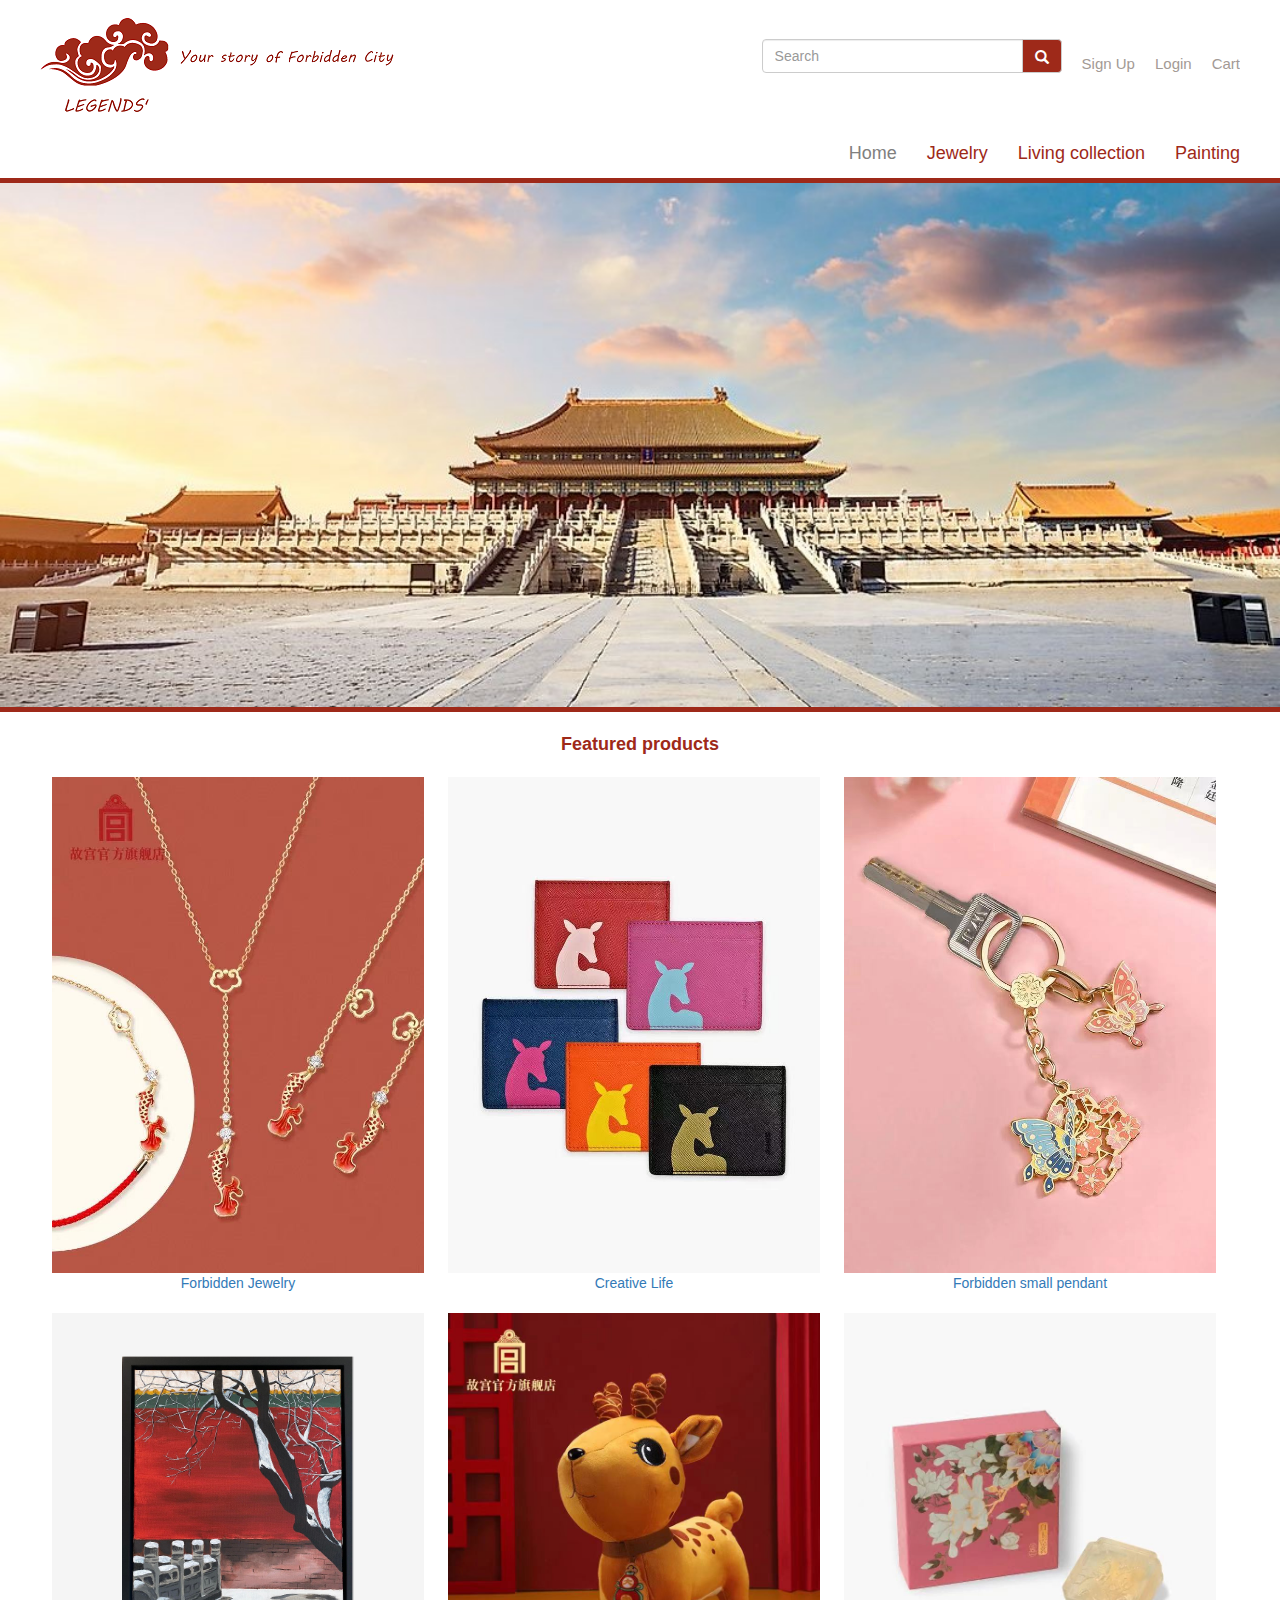
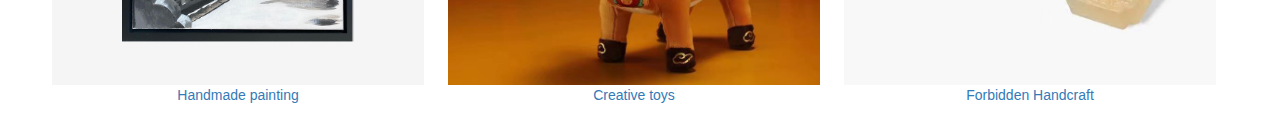
<file: index.html>
<!DOCTYPE>
<html>
<head>
<meta  content="text/html; charset=utf-8" />
<link type="text/css" rel="stylesheet" href="css/style.css"> 
<link rel="stylesheet" href="https://maxcdn.bootstrapcdn.com/bootstrap/3.4.1/css/bootstrap.min.css">
<title>Forbidden City</title>
</head>
<body >

	<div class="content">
		<div class="top_header">
			<div class="top_header_logo">
				<a href="index.html"><img src="images/logo.png" alt="logo"></a>
			</div>

			<div class="top_header_right">
				<ul>
					<a href=""><li class="top_header_right_LG" >Cart</li></a>
					<a href="/login"><li class="top_header_right_LG" >Login</li></a>
					<a href="/register"><li class="top_header_right_SU">Sign Up</li></a>
					<li>
						<form class="top_header_right_SR" id="search_box" action="Search.html" method="GET">
							<div class="input-group">
								<input type="text" class="form-control" placeholder="Search" name="search">
								<div class="input-group-btn">
									<button class="btn btn-default" type="submit">
										<i class="glyphicon glyphicon-search">
											<a href="Search.html"></a>
										</i>
									</button>
								</div>
							</div>
						</form>
					</li>

				</ul>
			</div>
		</div>
		
		<div class="header">
			<ul>
				<a href="paintings.html"><li>Painting</li></a>
				<a href="c.html"><li >Living collection</li></a>
				<a href="b.html"><li>Jewelry</li></a>
				<a href="index.html"><li  class="act">Home</li></a>
				
			</ul>
		</div>
	</div>
		
	<img src="images/7.jpg" class="banner">

	<div class="content">
		<p class="t2" >Featured products</p>
		
		<ul class="list">
			<li><img src="images/1.jpg" class="img" ><a href="b.html">Forbidden Jewelry</li></a>
			<li><img src="images/6.jpg" class="img" ><a href="c.html">Creative Life</li></a> 
			<li><img src="images/3.jpg" class="img" ><a href="c.html">Forbidden small pendant</li></a>
			<li><img src="images/42.jpg" class="img"><a href="paintings.html" >Handmade painting</li></a>
			<li><img src="images/2.jpg" class="img"><a href="c.html" >Creative toys</li>
			<li><img src="images/5.jpg" class="img"><a href="c.html" >Forbidden Handcraft</li>
		</ul>
		  
		
		
			</div>
		</footer>
	</div>
</body>
</html>
</file>
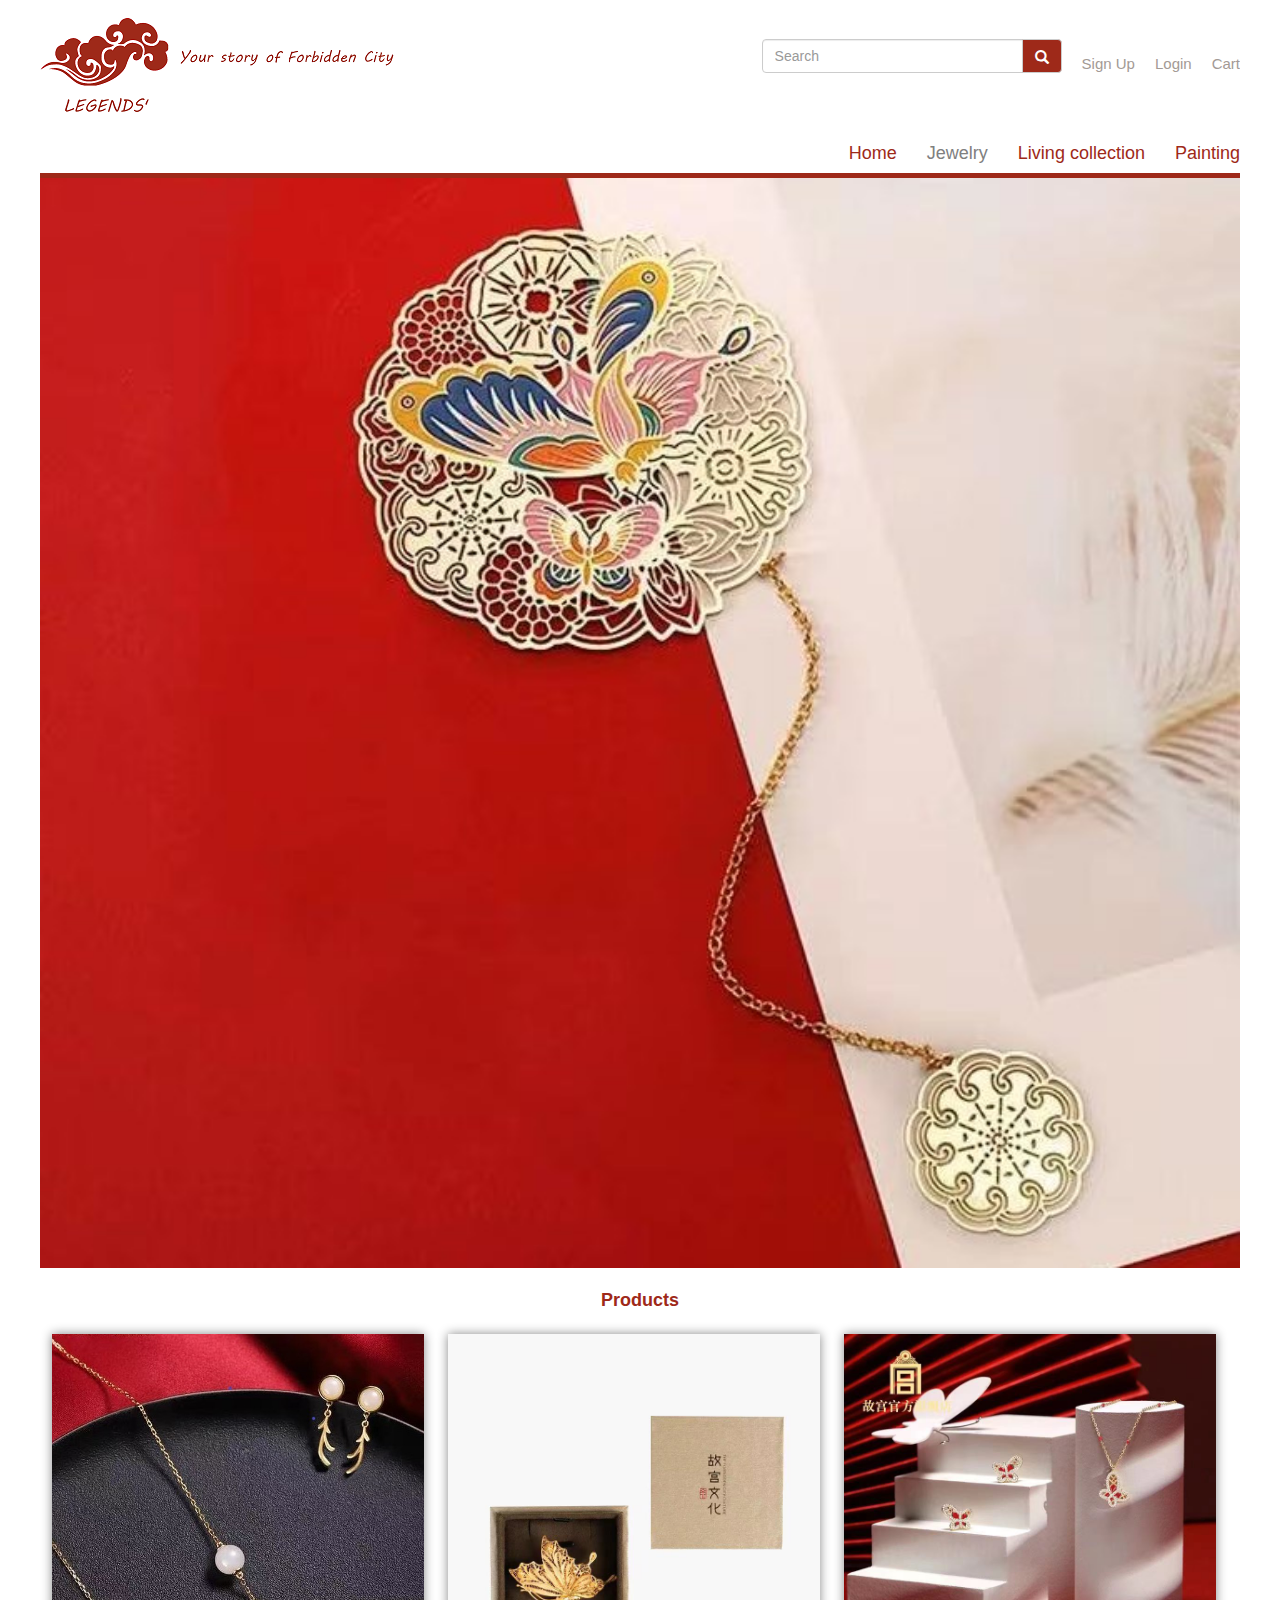
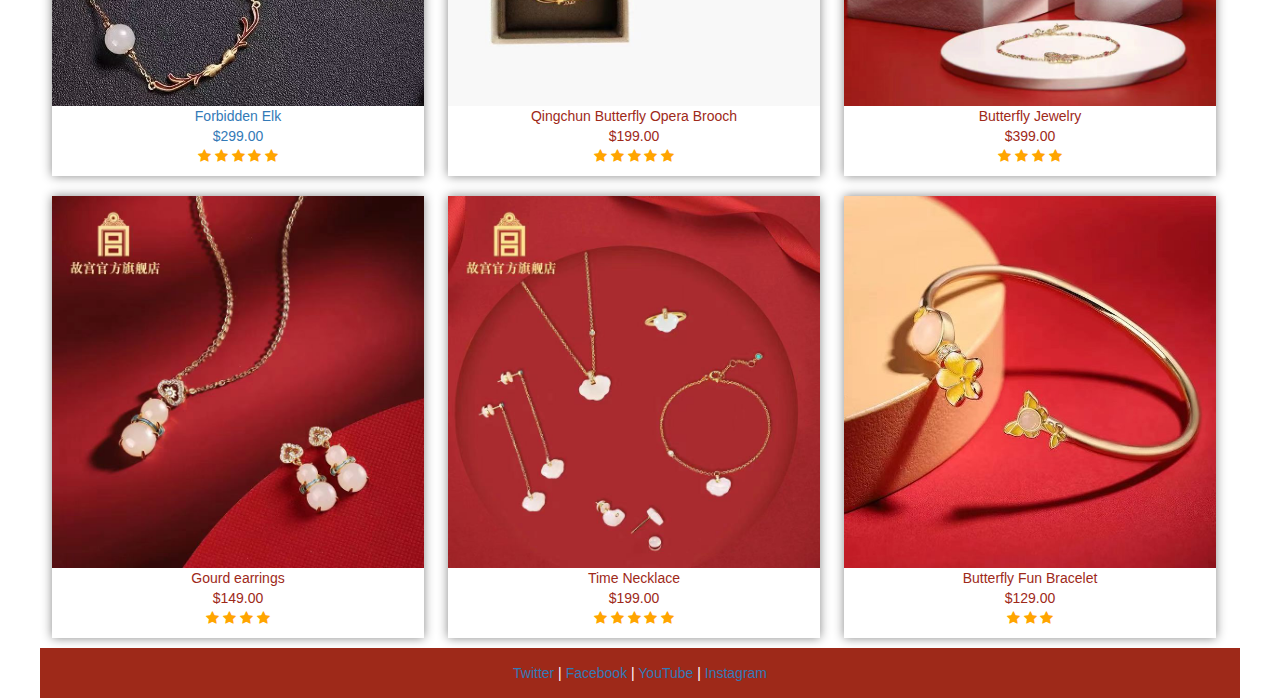
<file: b.html>
<!DOCTYPE>
<html>
<head>
<meta  content="text/html; charset=utf-8" />
<link type="text/css" rel="stylesheet" href="css/style.css"> 
<link rel="stylesheet" href="https://cdnjs.cloudflare.com/ajax/libs/font-awesome/4.7.0/css/font-awesome.min.css">
<link rel="stylesheet" href="https://maxcdn.bootstrapcdn.com/bootstrap/3.4.1/css/bootstrap.min.css">
<title>Forbiten City - Jewelry</title>
</head>
<body >
	<div class="content">
		<div class="top_header">
			<div class="top_header_logo">
				<a href="index.html"><img src="images/logo.png" alt="logo"></a>
			</div>

			<div class="top_header_right">
				<ul>
					<a href=""><li class="top_header_right_LG" >Cart</li></a>
					<a href="/login"><li class="top_header_right_LG" >Login</li></a>
					<a href="/register"><li class="top_header_right_SU">Sign Up</li></a>
					<li>
						<form class="top_header_right_SR" id="search_box" action="Search.html" method="GET">
							<div class="input-group">
								<input type="text" class="form-control" placeholder="Search" name="search">
								<div class="input-group-btn">
									<button class="btn btn-default" type="submit">
										<i class="glyphicon glyphicon-search">
											<a href="Search.html"></a>
										</i>
									</button>
								</div>
							</div>
						</form>
					</li>

				</ul>
			</div>
		</div>
		
		<div class="header b">
			<ul>
				<a href="paintings.html"><li>Painting</li></a>
				<a href="c.html"><li >Living collection</li></a>
				<a href="b.html"><li class="act">Jewelry</li></a>
				<a href="index.html"><li>Home</li></a>
				
			</ul>
		</div>
		<img src="images/26.jpg" class="img">

		<p class="t2" >Products</p>
		<ul class="list z">
			<li><img src="images/15.jpg" class="img"><a href="Elk.html">Forbidden Elk<br>$299.00<br>
				<span class="fa fa-star checked"></span>
				<span class="fa fa-star checked"></span>
				<span class="fa fa-star checked"></span>
				<span class="fa fa-star checked"></span>
				<span class="fa fa-star checked"></span>
			</li>
			<li><img src="images/9.jpg" class="img">Qingchun Butterfly Opera Brooch<br>$199.00<br>				
				<span class="fa fa-star checked"></span>
				<span class="fa fa-star checked"></span>
				<span class="fa fa-star checked"></span>
				<span class="fa fa-star checked"></span>
				<span class="fa fa-star checked"></span>
			</li>
			<li><img src="images/17.jpg" class="img" >Butterfly Jewelry<br>$399.00<br>
				<span class="fa fa-star checked"></span>
				<span class="fa fa-star checked"></span>
				<span class="fa fa-star checked"></span>
				<span class="fa fa-star checked"></span>
			</li>
			<li><img src="images/19.jpg" class="img" >Gourd earrings<br>$149.00<br>
				<span class="fa fa-star checked"></span>
				<span class="fa fa-star checked"></span>
				<span class="fa fa-star checked"></span>
				<span class="fa fa-star checked"></span>
			</li>
			<li><img src="images/23.jpg" class="img" >Time Necklace<br>$199.00<br>
				<span class="fa fa-star checked"></span>
				<span class="fa fa-star checked"></span>
				<span class="fa fa-star checked"></span>
				<span class="fa fa-star checked"></span>
				<span class="fa fa-star checked"></span>
			</li>
			<li><img src="images/24.jpg" class="img" >Butterfly Fun Bracelet<br>$129.00<br>
				<span class="fa fa-star checked"></span>
				<span class="fa fa-star checked"></span>
				<span class="fa fa-star checked"></span>
			</li>
		</ul>
		 <!-- footer bar -->
		 <footer>
			<div class="gcs-footer">
				<div class="footer-top">
					<a href="#">Twitter</a> |
					<a href="#">Facebook</a> |
					<a href="#">YouTube</a> |
					<a href="#">Instagram</a>
				</div>
				<p>Copyright &copy; Forbidden City</p>
	</div>
</body>
</html>
</file>
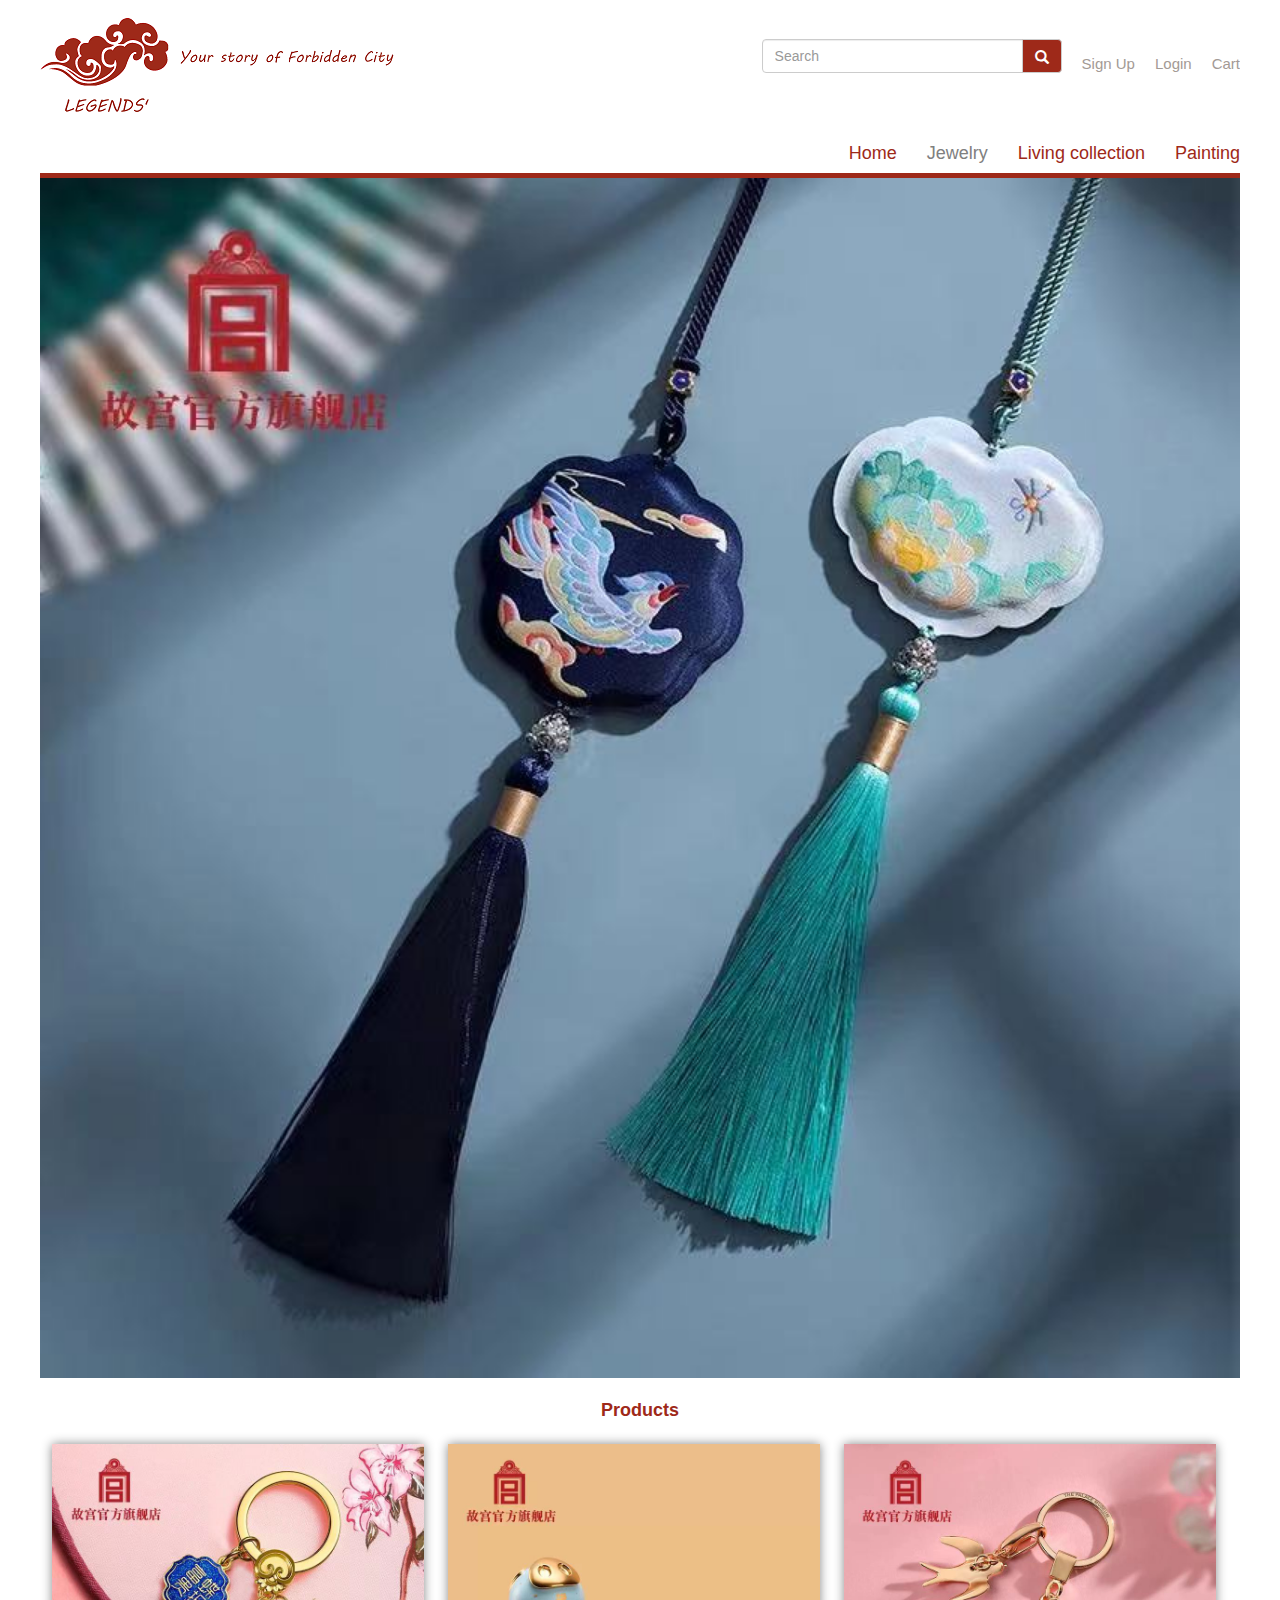
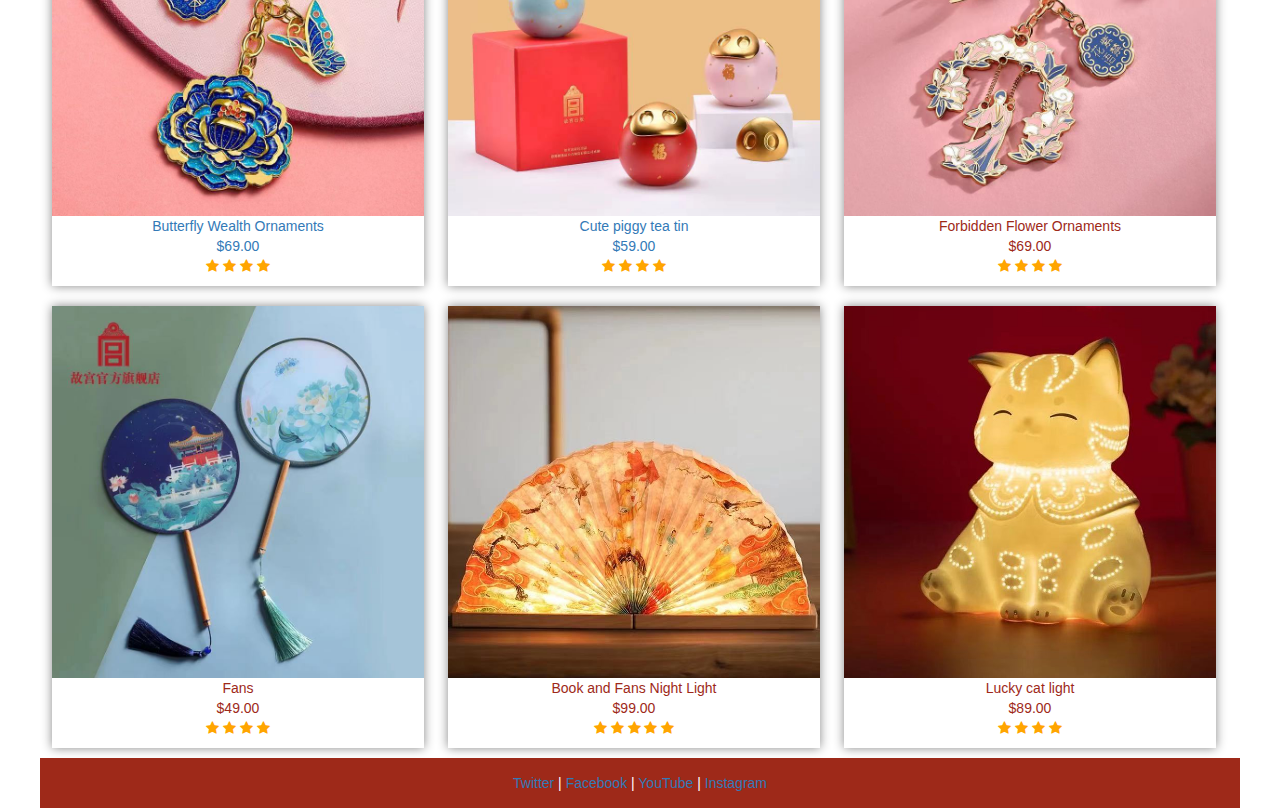
<file: c.html>
<!DOCTYPE>
<html>
<head>
<meta  content="text/html; charset=utf-8" />
<link type="text/css" rel="stylesheet" href="css/style.css"> 
<link rel="stylesheet" href="https://cdnjs.cloudflare.com/ajax/libs/font-awesome/4.7.0/css/font-awesome.min.css">
<link rel="stylesheet" href="https://maxcdn.bootstrapcdn.com/bootstrap/3.4.1/css/bootstrap.min.css">
<title>Forbidden City - Living Collection</title>
</head>
<body >
	<div class="content">
		<div class="top_header">
			<div class="top_header_logo">
				<a href="index.html"><img src="images/logo.png" alt="logo"></a>
			</div>

			<div class="top_header_right">
				<ul>
					<a href=""><li class="top_header_right_LG" >Cart</li></a>
					<a href="/login"><li class="top_header_right_LG" >Login</li></a>
					<a href="/register"><li class="top_header_right_SU">Sign Up</li></a>
					<li>
						<form class="top_header_right_SR" id="search_box" action="Search.html" method="GET">
							<div class="input-group">
								<input type="text" class="form-control" placeholder="Search" name="search">
								<div class="input-group-btn">
									<button class="btn btn-default" type="submit">
										<i class="glyphicon glyphicon-search">
											<a href="Search.html"></a>
										</i>
									</button>
								</div>
							</div>
						</form>
					</li>

				</ul>
			</div>
		</div>
		
		<div class="header b">
			<ul>
				<a href="paintings.html"><li>Painting</li></a>
				<a href="c.html"><li >Living collection</li></a>
				<a href="b.html"><li class="act">Jewelry</li></a>
				<a href="index.html"><li>Home</li></a>
				
			</ul>
		</div>
		<img src="images/40.jpg" class="img">
		<p class="t2" >Products</p>
		
		
		<ul class="list z">
			
			<li><img src="images/8.jpg" class="img"><a href="j.html">Butterfly Wealth Ornaments<br>$69.00<br>
				<span class="fa fa-star checked"></span>
				<span class="fa fa-star checked"></span>
				<span class="fa fa-star checked"></span>
				<span class="fa fa-star checked"></span>
			</li></a>
			<li><img src="images/20.jpg" class="img" ><a href="v.html">Cute piggy tea tin<br>$59.00<br>
				<span class="fa fa-star checked"></span>
				<span class="fa fa-star checked"></span>
				<span class="fa fa-star checked"></span>
				<span class="fa fa-star checked"></span>
			</li></a>
			<li><img src="images/10.jpg" class="img">Forbidden Flower Ornaments<br>$69.00<br>
				<span class="fa fa-star checked"></span>
				<span class="fa fa-star checked"></span>
				<span class="fa fa-star checked"></span>
				<span class="fa fa-star checked"></span>
			</li>
			<li><img src="images/25.jpg" class="img" >Fans<br>$49.00<br>
				<span class="fa fa-star checked"></span>
				<span class="fa fa-star checked"></span>
				<span class="fa fa-star checked"></span>
				<span class="fa fa-star checked"></span>
			</li>
			<li><img src="images/16.jpg" class="img">Book and Fans Night Light<br>$99.00<br>
				<span class="fa fa-star checked"></span>
				<span class="fa fa-star checked"></span>
				<span class="fa fa-star checked"></span>
				<span class="fa fa-star checked"></span>
				<span class="fa fa-star checked"></span>
			</li>
			<li><img src="images/22.jpg" class="img">Lucky cat light<br>$89.00<br>
				<span class="fa fa-star checked"></span>
				<span class="fa fa-star checked"></span>
				<span class="fa fa-star checked"></span>
				<span class="fa fa-star checked"></span>
			</li>

		</ul>
		 <!-- footer bar -->
		 <footer>
			<div class="gcs-footer">
				<div class="footer-top">
					<a href="#">Twitter</a> |
					<a href="#">Facebook</a> |
					<a href="#">YouTube</a> |
					<a href="#">Instagram</a>
				</div>
				<p>Copyright &copy; Forbidden City</p>
	</div>
</body>
</html>
</file>
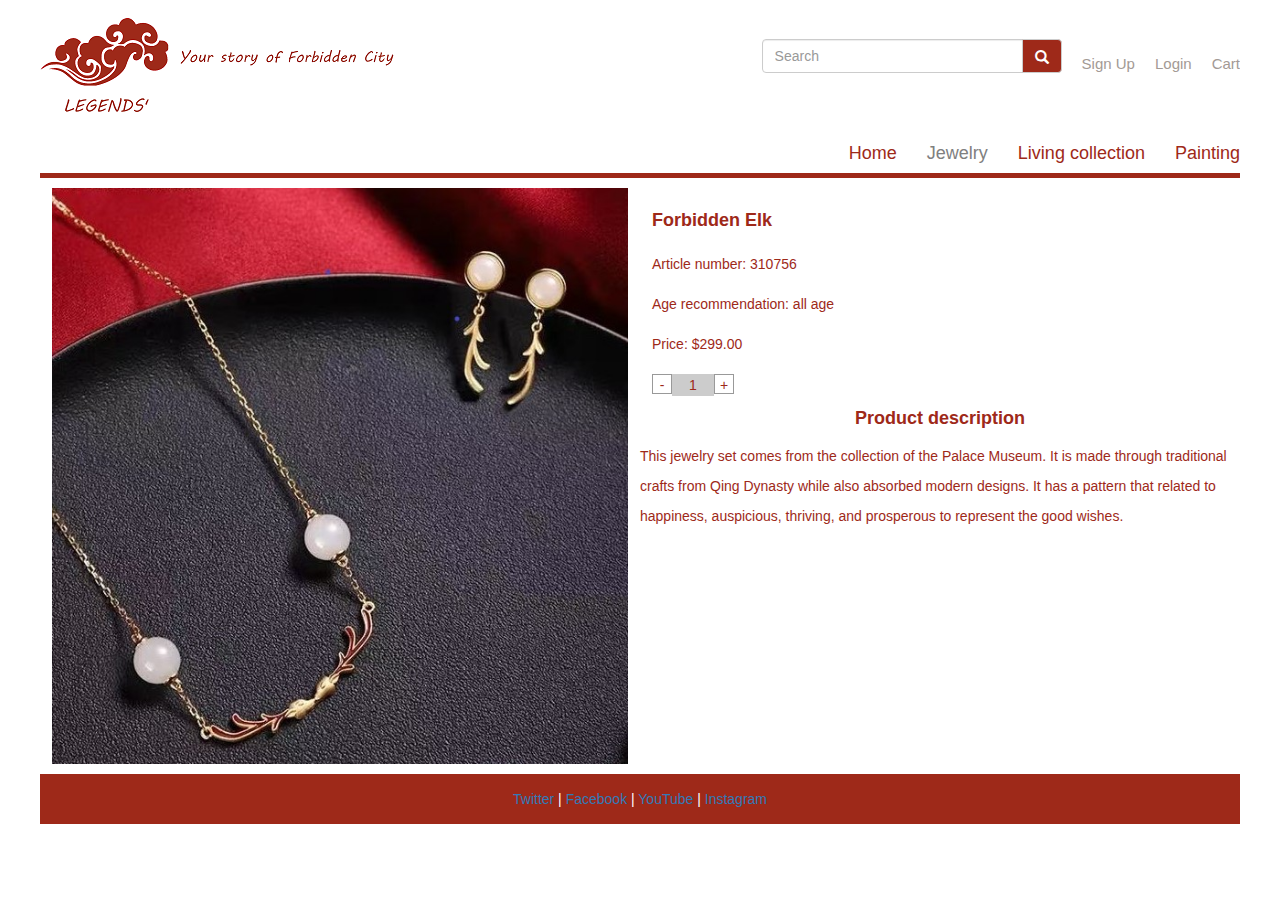
<file: elk.html>
<!DOCTYPE>
<html>
<head>
<meta  content="text/html; charset=utf-8" />
<link type="text/css" rel="stylesheet" href="css/style.css"> 
<link rel="stylesheet" href="https://cdnjs.cloudflare.com/ajax/libs/font-awesome/4.7.0/css/font-awesome.min.css">
<link rel="stylesheet" href="https://maxcdn.bootstrapcdn.com/bootstrap/3.4.1/css/bootstrap.min.css">
<title>Forbidden City - Forbidden Elk</title>
</head>
<body >
	<div class="content">
		<div class="top_header">
			<div class="top_header_logo">
				<a href="index.html"><img src="images/logo.png" alt="logo"></a>
			</div>

			<div class="top_header_right">
				<ul>
					<a href=""><li class="top_header_right_LG" >Cart</li></a>
					<a href="/login"><li class="top_header_right_LG" >Login</li></a>
					<a href="/register"><li class="top_header_right_SU">Sign Up</li></a>
					<li>
						<form class="top_header_right_SR" id="search_box" action="Search.html" method="GET">
							<div class="input-group">
								<input type="text" class="form-control" placeholder="Search" name="search">
								<div class="input-group-btn">
									<button class="btn btn-default" type="submit">
										<i class="glyphicon glyphicon-search">
											<a href="Search.html"></a>
										</i>
									</button>
								</div>
							</div>
						</form>
					</li>

				</ul>
			</div>
		</div>
		
		<div class="header b">
			<ul>
				<a href="paintings.html"><li >Painting</li></a>
				<a href="c.html"><li >Living collection</li></a>
				<a href="b.html"><li  class="act">Jewelry</li></a>
				<a href="index.html"><li >Home</li></a>
				
			</ul>
		</div>
		
		<div class="pr">
			<div class="duct">
				<img src="images/15.jpg" class="img">
			</div>
			<div class="duct">
				<p class="t1" >Forbidden Elk</p>
				<p>Article number: 310756</p>
				<p>Age recommendation: all age</p>
				<p>Price: $299.00 </p>
				<p><span>-</span><input value="1"><span>+</span></p>
			</div>
		</div>
		<p class="t2" >Product description</p>
		<p class="text">This jewelry set comes from the collection of the Palace Museum. It is made through traditional crafts from Qing Dynasty while also absorbed modern designs. 
                        It has a pattern that related to happiness, auspicious, thriving, and prosperous to represent the good wishes.
        </p>
		 <!-- footer bar -->
		 <footer>
			<div class="gcs-footer">
				<div class="footer-top">
					<a href="#">Twitter</a> |
					<a href="#">Facebook</a> |
					<a href="#">YouTube</a> |
					<a href="#">Instagram</a>
				</div>
				<p>Copyright &copy; Forbidden City</p>
	</div>
</body>
</html>
</file>
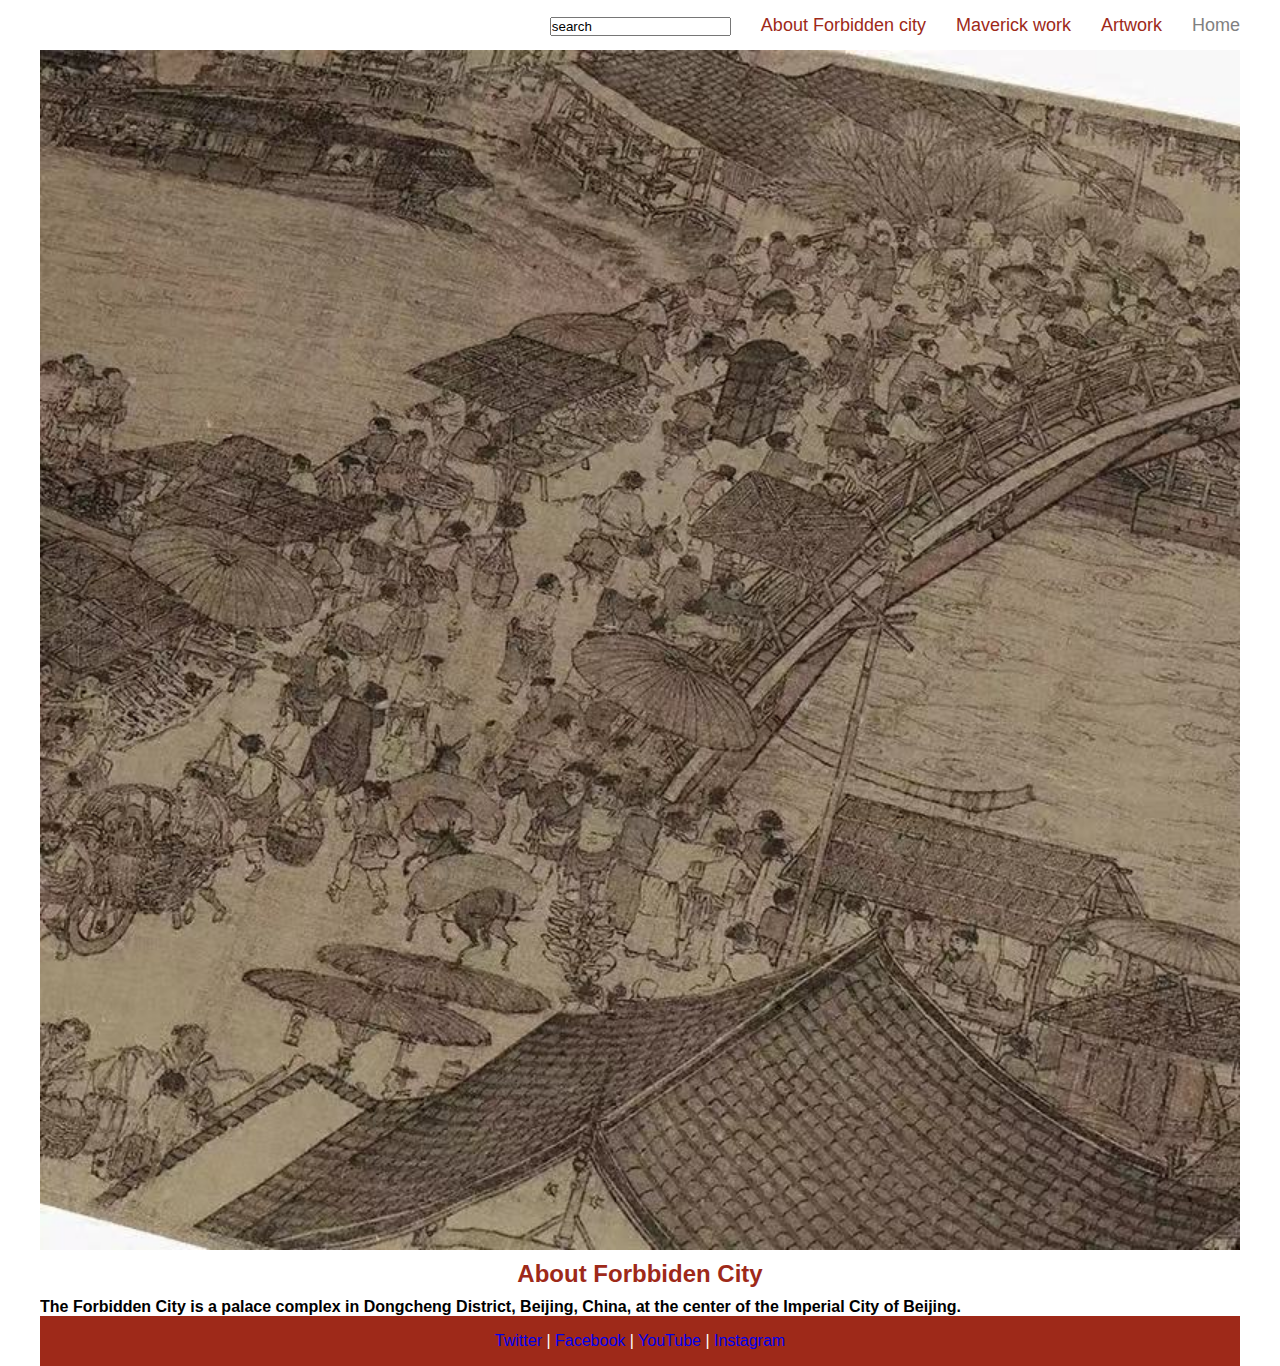
<file: f.html>
<!DOCTYPE>
<html>
<head>
<meta  content="text/html; charset=utf-8" />
<link type="text/css" rel="stylesheet" href="css/style.css"> 
<title>Forbidden City</title>
</head>
<body >
	<div class="content">
		
		<div class="header">
			<ul>
				<a href="index.html"><li  class="act">Home</li></a>
				<a href="b.html"><li>               Artwork                  </li></a>
				<a href="c.html"><li >               Maverick work                 </li></a>
				<a href="f.html"><li>              About Forbidden city             </li></a>
				<a href="#"><li><input value="search"></li></a>
				
				
			</ul>
		</div>
		<img src="images/30.jpg" class="img">
		<marqueen direction="left"><h2>
		About Forbbiden City</h2></marqueen>
		<h4>The Forbidden City is a palace complex in Dongcheng District, Beijing, China, at the center of the Imperial City of Beijing. </h4>
		<p 

		</p>
		
		 <!-- footer bar -->
		 <footer>
			<div class="gcs-footer">
				<div class="footer-top">
					<a href="#">Twitter</a> |
					<a href="#">Facebook</a> |
					<a href="#">YouTube</a> |
					<a href="#">Instagram</a>
				</div>
				<p>Copyright &copy; Forbidden City</p>
	</div>
</body>
</html>
</file>
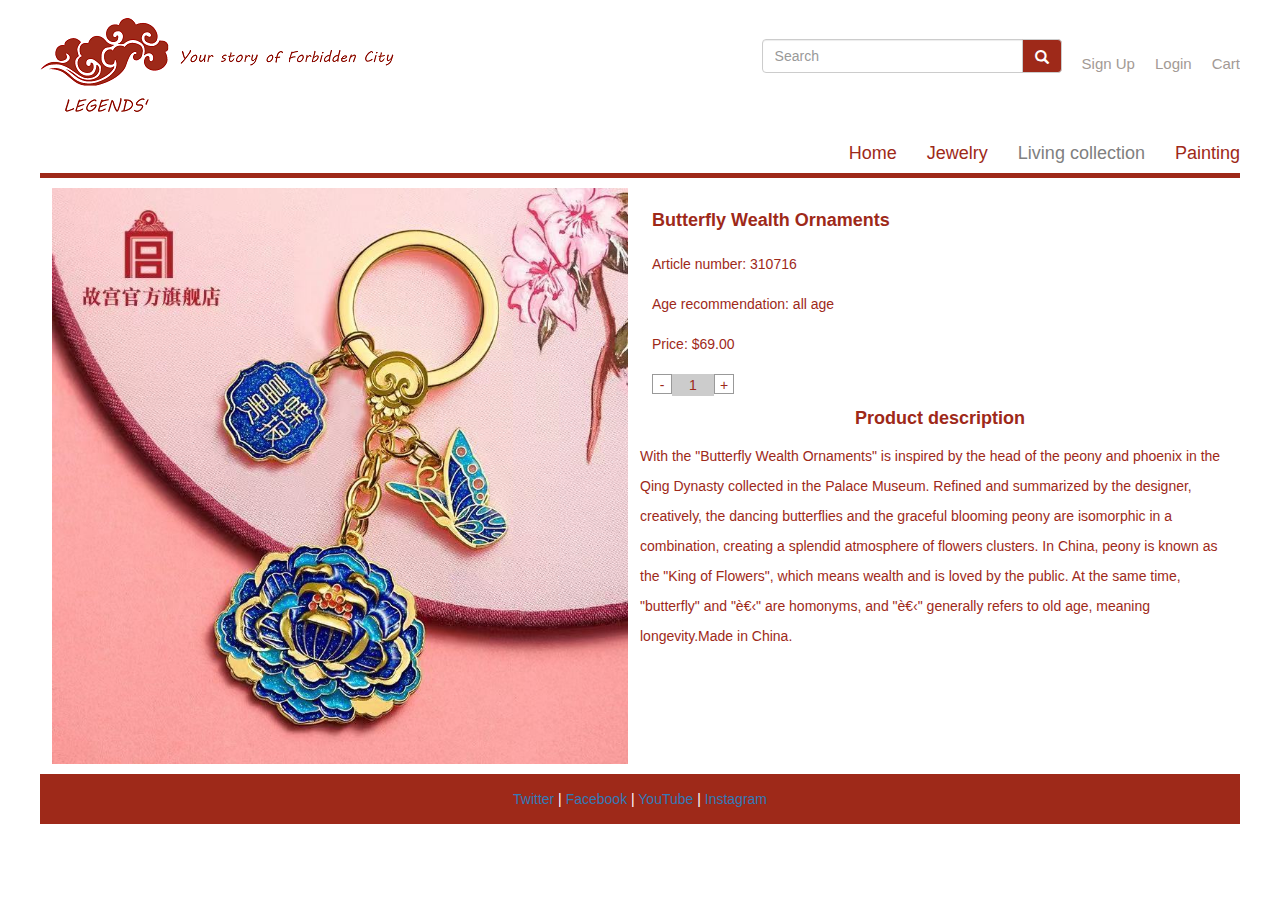
<file: j.html>
<!DOCTYPE>
<html>
<head>
<meta  content="text/html; charset=utf-8" />
<link type="text/css" rel="stylesheet" href="css/style.css"> 
<link rel="stylesheet" href="https://cdnjs.cloudflare.com/ajax/libs/font-awesome/4.7.0/css/font-awesome.min.css">
<link rel="stylesheet" href="https://maxcdn.bootstrapcdn.com/bootstrap/3.4.1/css/bootstrap.min.css">
<title>Forbidden City - Butterfly Wealth Ornaments</title>
</head>
<body >
	<div class="content">
		<div class="top_header">
			<div class="top_header_logo">
				<a href="index.html"><img src="images/logo.png" alt="logo"></a>
			</div>

			<div class="top_header_right">
				<ul>
					<a href=""><li class="top_header_right_LG" >Cart</li></a>
					<a href="/login"><li class="top_header_right_LG" >Login</li></a>
					<a href="/register"><li class="top_header_right_SU">Sign Up</li></a>
					<li>
						<form class="top_header_right_SR" id="search_box" action="Search.html" method="GET">
							<div class="input-group">
								<input type="text" class="form-control" placeholder="Search" name="search">
								<div class="input-group-btn">
									<button class="btn btn-default" type="submit">
										<i class="glyphicon glyphicon-search">
											<a href="Search.html"></a>
										</i>
									</button>
								</div>
							</div>
						</form>
					</li>

				</ul>
			</div>
		</div>
		
		<div class="header b">
			<ul>
				<a href="paintings.html"><li >Painting</li></a>
				<a href="c.html"><li  class="act">Living collection</li></a>
				<a href="b.html"><li>Jewelry</li></a>
				<a href="index.html"><li >Home</li></a>
				
			</ul>
		</div>
		
		<div class="pr">
			<div class="duct">
				<img src="images/8.jpg" class="img">
			</div>
			<div class="duct">
				<p class="t1" >Butterfly Wealth Ornaments</p>
				<p>Article number: 310716</p>
				<p>Age recommendation: all age</p>
				<p>Price: $69.00 </p>
				<p><span>-</span><input value="1"><span>+</span></p>
			</div>
		</div>
		<p class="t2" >Product description</p>
		<p class="text">With the "Butterfly Wealth Ornaments" is inspired by the head of the peony and phoenix in the Qing Dynasty collected in the Palace Museum. Refined and summarized by the designer, creatively,
			 the dancing butterflies and the graceful blooming peony are isomorphic in a combination, creating a splendid atmosphere of flowers clusters.
			In China, peony is known as the "King of Flowers", which means wealth and is loved by the public. 
			At the same time, "butterfly" and "耋" are homonyms, and "耋" generally refers to old age, meaning longevity.Made in China.</p>
		 <!-- footer bar -->
		 <footer>
			<div class="gcs-footer">
				<div class="footer-top">
					<a href="#">Twitter</a> |
					<a href="#">Facebook</a> |
					<a href="#">YouTube</a> |
					<a href="#">Instagram</a>
				</div>
				<p>Copyright &copy; Forbidden City</p>
	</div>
</body>
</html>
</file>
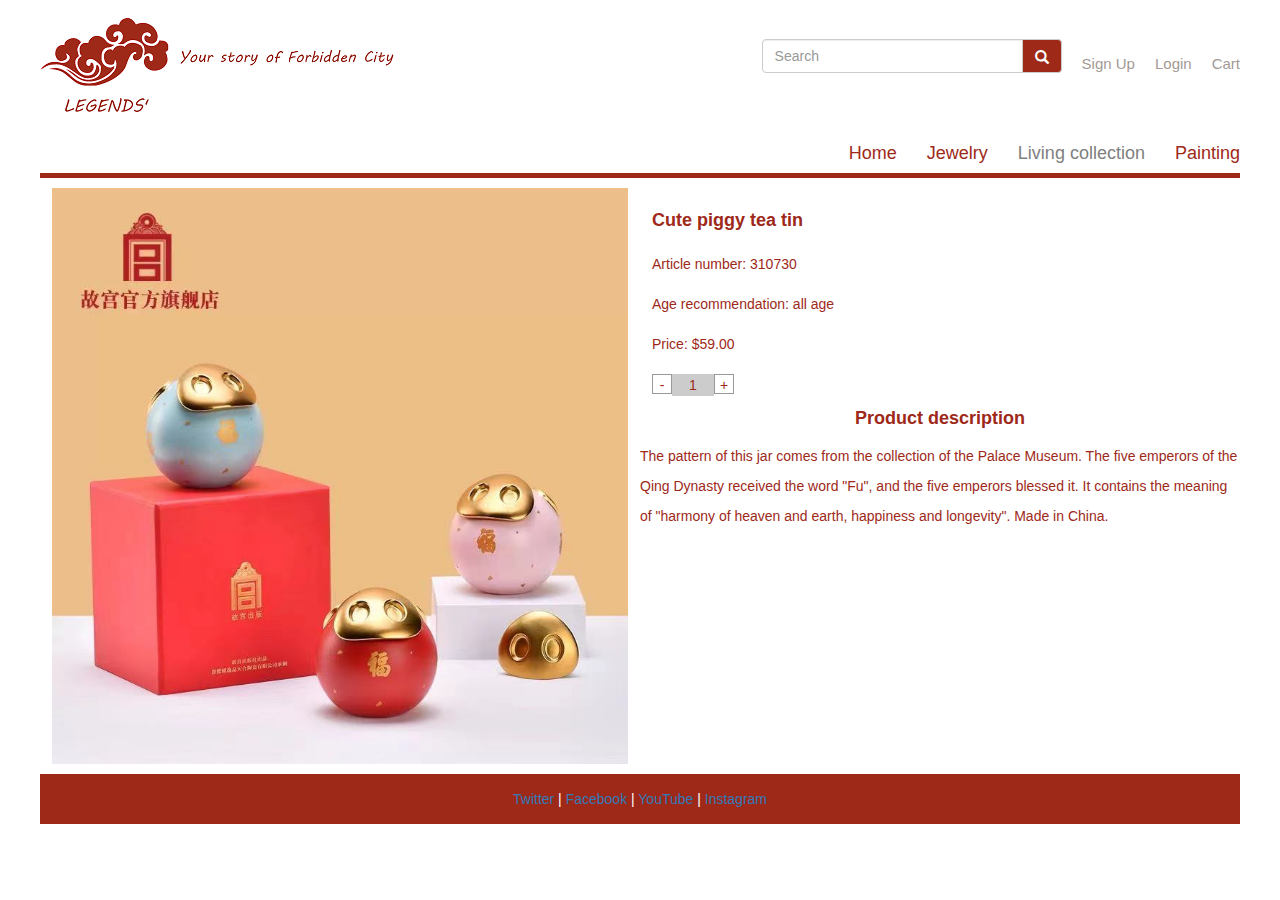
<file: v.html>
<!DOCTYPE>
<html>
<head>
<meta  content="text/html; charset=utf-8" />
<link type="text/css" rel="stylesheet" href="css/style.css"> 
<link rel="stylesheet" href="https://cdnjs.cloudflare.com/ajax/libs/font-awesome/4.7.0/css/font-awesome.min.css">
<link rel="stylesheet" href="https://maxcdn.bootstrapcdn.com/bootstrap/3.4.1/css/bootstrap.min.css">
<title>Forbidden City - Cute piggy tea tin</title>
</head>
<body >
	<div class="content">
		<div class="top_header">
			<div class="top_header_logo">
				<a href="index.html"><img src="images/logo.png" alt="logo"></a>
			</div>

			<div class="top_header_right">
				<ul>
					<a href=""><li class="top_header_right_LG" >Cart</li></a>
					<a href="/login"><li class="top_header_right_LG" >Login</li></a>
					<a href="/register"><li class="top_header_right_SU">Sign Up</li></a>
					<li>
						<form class="top_header_right_SR" id="search_box" action="Search.html" method="GET">
							<div class="input-group">
								<input type="text" class="form-control" placeholder="Search" name="search">
								<div class="input-group-btn">
									<button class="btn btn-default" type="submit">
										<i class="glyphicon glyphicon-search">
											<a href="Search.html"></a>
										</i>
									</button>
								</div>
							</div>
						</form>
					</li>

				</ul>
			</div>
		</div>
		
		<div class="header b">
			<ul>
				<a href="paintings.html"><li >Painting</li></a>
				<a href="c.html"><li  class="act">Living collection</li></a>
				<a href="b.html"><li>Jewelry</li></a>
				<a href="index.html"><li >Home</li></a>
				
			</ul>
		</div>
		
		<div class="pr">
			<div class="duct">
				<img src="images/20.jpg" class="img">
			</div>
			<div class="duct">
				<p class="t1" >Cute piggy tea tin</p>
				<p>Article number: 310730</p>
				<p>Age recommendation: all age</p>
				<p>Price: $59.00</p>
				<p><span>-</span><input value="1"><span>+</span></p>
			</div>
		</div>
		<p class="t2" >Product description</p>
		<p class="text">The pattern of this jar comes from the collection of the Palace Museum. The five emperors of the Qing Dynasty received the word "Fu", and the five emperors blessed it. 
                       It contains the meaning of "harmony of heaven and earth, happiness and longevity".
                       Made in China.</p>
		 <!-- footer bar -->
		 <footer>
			<div class="gcs-footer">
				<div class="footer-top">
					<a href="#">Twitter</a> |
					<a href="#">Facebook</a> |
					<a href="#">YouTube</a> |
					<a href="#">Instagram</a>
				</div>
				<p>Copyright &copy; Forbidden City</p>
			</div>
			</body>
				</html>
</file>
<file: css/style.css>
*{
	margin:0;
	padding:0;
}
body{
	font-family:Arial, Helvetica, sans-serif;
}
a{
    text-decoration: none
}

ul{
	list-style: none
}
.img{
    width:100%;
}

.banner{
    width:100%;
    height:auto;
    border-top: solid;
    border-top-width: 5px;
    border-bottom: solid;
    border-bottom-width: 5px;
    border-color: #9e2919;
}

.content{
	width:1200px;
	margin:0 auto;
	overflow: hidden;
}

.header{
    width:1200px;
    height:50px;
    overflow: hidden;
}

.b{
    width:1200px;
    height:50px;
    overflow: hidden;
    border-bottom: solid;
    border-bottom-width: 5px;
    border-color: #9e2919;
}

.header ul li{
    margin-left: 30px;
    float:right;
    font-size:large;
    line-height: 50px;
    text-align: end;
    color:#9e2919;
}
.header ul li.act{
    color:grey;
}
.add{
    line-height:30px;
    color:#333;
}
.duct{
    width:48%;
    float:left;
    margin:10px 1%;
}
.duct p{
    margin:20px 0px;
}
.duct p span{
    display: inline-block;
    border:1px solid #999;
    width:20px;
    height:20px;
    float: left;
    line-height:20px;
    text-align:center;
}
.duct p input{
    width:42px;
    height:22px;
    float:left;
    text-align:center;
    background: #ccc;
    border-radius:none;
    outline:none;
    border:none;
}

h2{
    margin:10px 0px;
    color:#9e2919;
    text-align: center;
}
.text{
    line-height: 30px;
    color: #9e2919;
}
.list li{
    width:31%;
    float:left;
    text-align: center;
    color: #9e2919;
    margin:10px 1%;
    overflow: hidden;
}
.list li span{
    background:white;
}
.checked {
    color: orange;
}
  
.z li{
    width:31%;
    float:left;
    padding-bottom: 10px;
    box-shadow: 0px 0px 10px #888;
    text-align: center;
    color: #9e2919;
    margin:10px 1%;
    overflow: hidden;
}

.z li span{
    background:white;
}

footer{
    width:1200px;
    height:50px;
    overflow: hidden;
    color:#fff;
    text-align: center;
     background:#9e2919;
     line-height:50px;
}

.c li{
    width:18%;
    float:left;
    padding-bottom: 10px;
    box-shadow: 0px 0px 10px #888;
    text-align: center;
    margin:10px 1%;
}

.list  li img:hover{
    transform: scale(1.2,1.2);
    transition: all 2s;
}

.top_header {
    display: flex;
    justify-content:space-between;
    align-items: center;
}
.top_header_right {
    width:800px;
    height:50px;
    overflow: hidden;
}
.top_header_right ul li {
    display: inline;
    margin-left: 20px;
    float:right;
    font-size:15px;
    line-height: 50px;
    text-align: center;
    color:#a39a95;
}

.top_header_right_SR {
    width:300px;
    height:50px;
    overflow: hidden;
}
.input-group button {
    background-color: #9e2919;
    height:34px;
}

.input-group i {
    color: white;
}
.p li{
    width:48%;
    float:left;
    text-align: center;
    color: #9e2919;
    margin:10px 1%;
    overflow: hidden;
    box-shadow: 0px 0px 10px #888;
}

.filter{
    display: flex;
    justify-content:flex-end;
    align-items: center;
    height: 50px;
}

.pricef {
    margin-left: 30px;
    font-size:15px;
    text-align: center;
    color:#9e2919;
}

.ratingf {
    margin-left: 30px;
    font-size:15px;
    text-align: center;
    color:#9e2919;
}

.sort {
    margin-left: 30px;
    font-size:15px;
    text-align: center;
    color:#9e2919;
}

.t1 {
    font-size: large;
    font-weight: bold;
}

.t2 {
    margin-top: 20px;
    font-size: large;
    font-weight: bold;
    text-align: Center;
}

p{
    color: #9e2919; 
}
</file>
